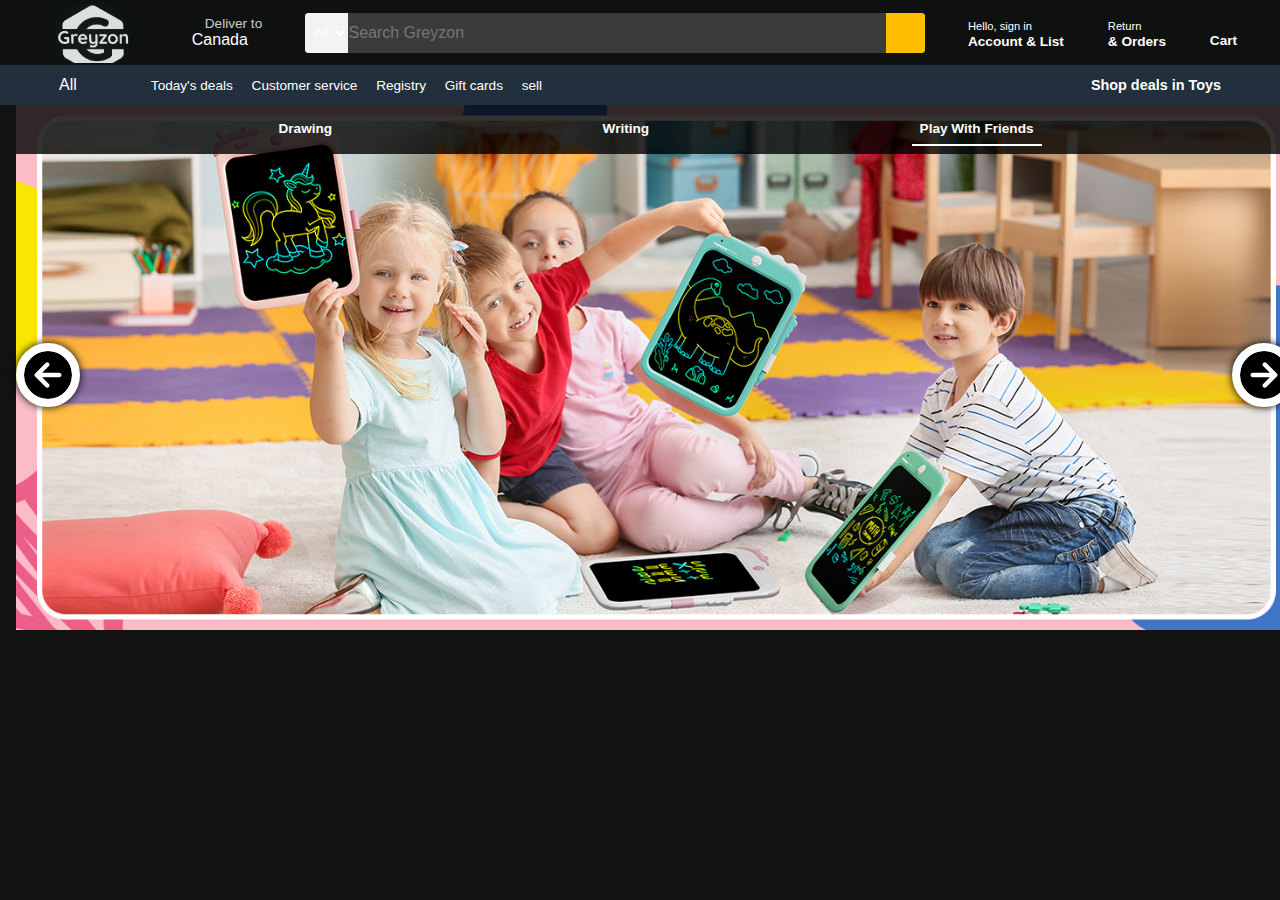
<file: index.htm>
<!DOCTYPE html>
<html lang="en">
<head>
    <meta charset="UTF-8">
    <meta name="viewport" content="width=device-width, initial-scale=1.0">
    <title>Greyzon</title>
    <link rel="stylesheet" href="https://cdnjs.cloudflare.com/ajax/libs/font-awesome/6.5.2/css/all.min.css" integrity="sha512-SnH5WK+bZxgPHs44uWIX+LLJAJ9/2PkPKZ5QiAj6Ta86w+fsb2TkcmfRyVX3pBnMFcV7oQPJkl9QevSCWr3W6A==" crossorigin="anonymous" referrerpolicy="no-referrer" />
    <link rel="stylesheet" href="style.css">
</head>
<body>
        <header> 
          <div class="navbar">
              <div class="nav-logo border">
              </div>
               
              <div class="nav-address border">
                <p class="add-first">Deliver to</p>
             <div class="add-icon">
                <i class="fa-solid fa-location-dot"></i>
                <p class="add-second">Canada</p>
             </div>
                 </div>
             <div class="nav-search">
                <select class="search-select">
                     <option >All</option>
                </select>
                <input placeholder="Search Greyzon" class="search-input">
                <div class="Search-icon">
                    <i class="fa-solid fa-magnifying-glass"></i>
                </div>
             </div>
              
             <div class="nav-signin border">
              <p><span>Hello, sign in</span></p>
              <p class="nav-second">Account & List</p>
             </div>
              
             <div class="nav-return border">
                <p><span>Return</span></p>
                <p class="nav-second">& Orders</p>
               </div>
            
               
               <div class="nav-cart border">
                <i class="fa-solid fa-cart-shopping"></i>
                Cart
               </div>
            </div>
         
            <div class="panel">
                <div class="panel-all">
                   <i class="fa-solid fa-bars"></i>
                   All
                </div>
                   <div class="panel-ops">
                      <p>Today's deals</p>
                      <p>Customer service</p>
                      <p>Registry</p>
                      <p>Gift cards</p>
                      <p>sell</p>
                   </div>
                       <div class="panel-deals">
                          Shop deals in Toys
                       </div>
            </div>
        </header>
             
          <div id="root">
                 <div class="carousel">
                  <input type="radio" name="carousel" class="carousel-radio" id="slide-1" checked>
                  <input type="radio" name="carousel" class="carousel-radio" id="slide-2" checked>
                  <input type="radio" name="carousel" class="carousel-radio" id="slide-3" checked>
                  
                  <button class="prev">
                     <i class="icon-prev"></i>
                  </button>
                  <button class="next">
                     <i class="icon-next"></i>
                  </button>

                  <div class="tabs">
                     <label for="slide-1" class="label">Drawing</label>
                     <label for="slide-2" class="label">Writing</label>
                     <label for="slide-3" class="label">Play With Friends</label>
                   </div>
                   <div class="preview">
                     <div class="item">
                        <img src="./images/dummy-image-1.jpg" class="img-fluid" alt="dummy-image-1">
                     </div>
                     <div class="item">
                        <img src="./images/dummy-image-2.jpg" class="img-fluid" alt="dummy-image-2">
                     </div>
                     <div class="item">
                        <img src="./images/dummy-image-3.jpg" class="img-fluid" alt="dummy-image-3">
                     </div>

                   </div>
                 </div>
          </div>
               <script src="script.js"></script>
                   
           
                   <!-- <img src="IMG logo.jpg" title="company logo" alt="this img is missing"
                   height="250px" width="350"><br>
                   <a href="https://www.facebook.com" target="_blank">facebook</a><br>
                     <meter min="0" maz="100" value="20"></meter><br>
                     <table border="2" cellpadding="5" cellspacing="6">
                          <thead>
                        <tr>
                        <th>course</th>
                        <th>fess</th>
                        <th>duration</th>
                        </tr>
                     </thead>
                     
                     <tbody>
                        <tr>
                        <td>java</td>
                        <td>5000</td> 
                        <td>3 months</td>
                     </tr>
                     <tr>
                        <td colspan=3></td>
                     </tr>
                        <tr>
                        <td>css</td>
                        <td>7000</td>
                        <td>2.5 months</td>
                     </tr>
                     <tr>
                        <td rowspan="2"></td>
                     </tr>
                     </tbody>
                  </table><br>

                  <h2>Enquiry</h2>
                  <form>
                    Name: <input type="text"><br><br>
                    Address: <textarea name="address"></textarea><br><br>
                    Gender: 
                    <input type="radio" value="m" name="Gender">Male
                    <input type="radio" value="f" name="Gender">FeMale
                    <input type="radio" value="o" name="Gender">other <br><br>

                    <input type="submit" value="send">
                    <input type="reset" value="reset">

                  </form> -->
                  </body>
</html>
</file>
<file: style.css>
*{
    padding: 0;
    margin: 0;
    font-family: arial;
    border: border-box;
}
header{
    width: 100%;
}
 .navbar{
    width: 100%;
    height: 65px;
    background-color: #0f1111;
    color: white;
    display: flex;
    align-items: center;
    justify-content: space-evenly;
}
.logo{
        height: 60px;
        width: 100px;
}
.nav-logo {
     height: 60px;
     width: 100px; 
    background-image: url(IMG\ logo.jpg);
    background-size: contain;
    background-repeat: no-repeat;
    background-position: center;
}
.border{
      border: 1.5px solid transparent;
} 
.border:hover{
    border: 2px solid white;
}
      
      /** box2 **/
.add-first{
      color: #cccccc;
      font-size: 0.85rem;
      margin-left: 18px;
}    
.add-second{
      font-size: 1rem;
      margin-left: 5px;
}   
.add-icon{
    display: flex;
    align-items: center;
}      
     /** box3 **/
.nav-search{
    display: flex;
    justify-content: space-evenly;
    background-color: pink;
    width: 620px;
    height: 40px;
    border-radius: 4px;
}     
.search-select{
    background-color: #f3f3f3 ;
    width: 50px;
     text-align: center;
     border-top-left-radius: 4px; 
     border-bottom-left-radius: 4px;
     border: none;
}
.search-input{
    width: 100%;
    font-size: 1rem;
    border: none;
}
.Search-icon{
    width: 45px;
    display: flex;
    justify-content: center;
    align-items: center;
    font-size: 1.3rem;
     background-color: rgb(255, 191, 0); 
     border-top-right-radius: 4px; 
     border-bottom-right-radius: 4px;
     border: none;
     color: #0f1111;
}
.nav-search:hover{
    border: 2px solid orange;
}
       /** box4 **/
span{
    font-size: 0.7rem;
}       
.nav-second{
    font-size: 0.85rem;
    font-weight: 700;
}

        /** box 6 **/
.nav-cart i{
      font-size: 35px;
}       
.nav-cart{
    font-size: 0.85rem;
    font-weight: 700;
} 
          /** panel **/
.panel{
    height: 40px;
    background-color: #222f3d;
    display: flex;
    color: white;
    align-items: center;
    justify-content: space-evenly;
}          
.panel-ops p{
    display: inline;
    margin-left: 15px;
}
.panel-ops{
    width: 70%;
    font-size: 0.85rem;
}
.panel-deals{
    font-size: 0.9rem;
    font-weight: 700;
}
.img-3{
     height: 100%;
    width: 100%;
    overflow: hidden;
    z-index: -1;
    position: fixed;
    
} 
.img-2{
    height: 100%;
   width: 100%;
   overflow: hidden;
   z-index: -1;
   position: fixed;
   
} 
.img-1{
    height: 100%;
   width: 100%;
   overflow: hidden;
   z-index: -1;
   position: fixed;
   
} 
.icon-next,
.icon-prev{
    display: inline;
    width: 3rem;
    height: 3rem;
    border-radius: 50%;
    background-repeat:no-repeat ;
    background-position: center;
    background-size: contain;
}
.icon-prev{
    background-image: url("./images/arrow-left.svg");
}   
.icon-next{
    background-image: url("./images/arrow-right.svg");
}
:root{
    color-scheme: dark;
    font-family: 'Segoe UI', Tahoma, Geneva, Verdana, sans-serif;
}
.htm,
body{
    height: 100%;
    width: 100%;
}
.img fluid{
    width: 100%;
    max-width: 100%;
    height: auto;
}
#root{
    width: 100%;
    height: 100%;
    max-width:1550px ;
    margin-inline: auto;
    padding-inline:1rem ;
    display: flex;
    justify-content: center;
    align-items: center;
}
.carousel{
    width: 100%;
    aspect-ratio: auto 1/1;
    position: relative;
}
.carousel img{
     width: 100%;
     height: 100%;
     object-fit: cover;
}
.carousel-radio{
    display: none;
}
.prev ,
.next{
    display:inline-flex;
    position: absolute;
    top: calc(50% - 1.5rem);
    border-radius: 50%;
    background-color: rgba(255, 255, 255, 1);
    box-shadow: 0 0 0.5rem 0 #000;
    cursor: pointer;
    color: black;
    border: 0.5rem solid rgba(255, 255, 255, 1);
}
.prev{
    left: 0;
}
.next{
    right: 0;
}
.tabs{
    position: absolute;
    z-index: 2;
    top: 0;
    font-size: 0.85rem;
    width: 100%;
    padding-block: 0.5rem;
    background-color: rgba(0, 0, 0, 0.8);
    display: flex;
    justify-content: space-evenly;
    font-weight: 600;
}

.tabs .label {
    display: inline-block;
    border-bottom: 2px solid transparent;
    padding: 0.5rem;
    cursor: pointer;
    transition: border-color 0.25s ease-in-out;
}

.preview {
    width: 100%;
    height: 100%;
    display: flex;
    overflow: hidden;
}

.preview .item {
    width: 100%;
    height: 100%;
    flex-shrink: 0;
    transition: margin-left 0.25s ease-in-out;
}

/* for tabs */
.carousel-radio:nth-child(1):checked~.tabs label:nth-child(1) {
    border-color: white;
}

.carousel-radio:nth-child(2):checked~.tabs label:nth-child(2) {
    border-color: white;
}

.carousel-radio:nth-child(3):checked~.tabs label:nth-child(3) {
    border-color: white;
}

/* for images */
.carousel-radio:nth-child(1):checked~.preview .item:first-child {
    margin-left: 0;
}

.carousel-radio:nth-child(2):checked~.preview .item:first-child {
    margin-left: -100%;
}

.carousel-radio:nth-child(3):checked~.preview .item:first-child {
    margin-left: -200%;
}

@media screen and (min-width:768px) {
    .carousel {

        aspect-ratio: auto 1464/600;
    }
}
</file>
